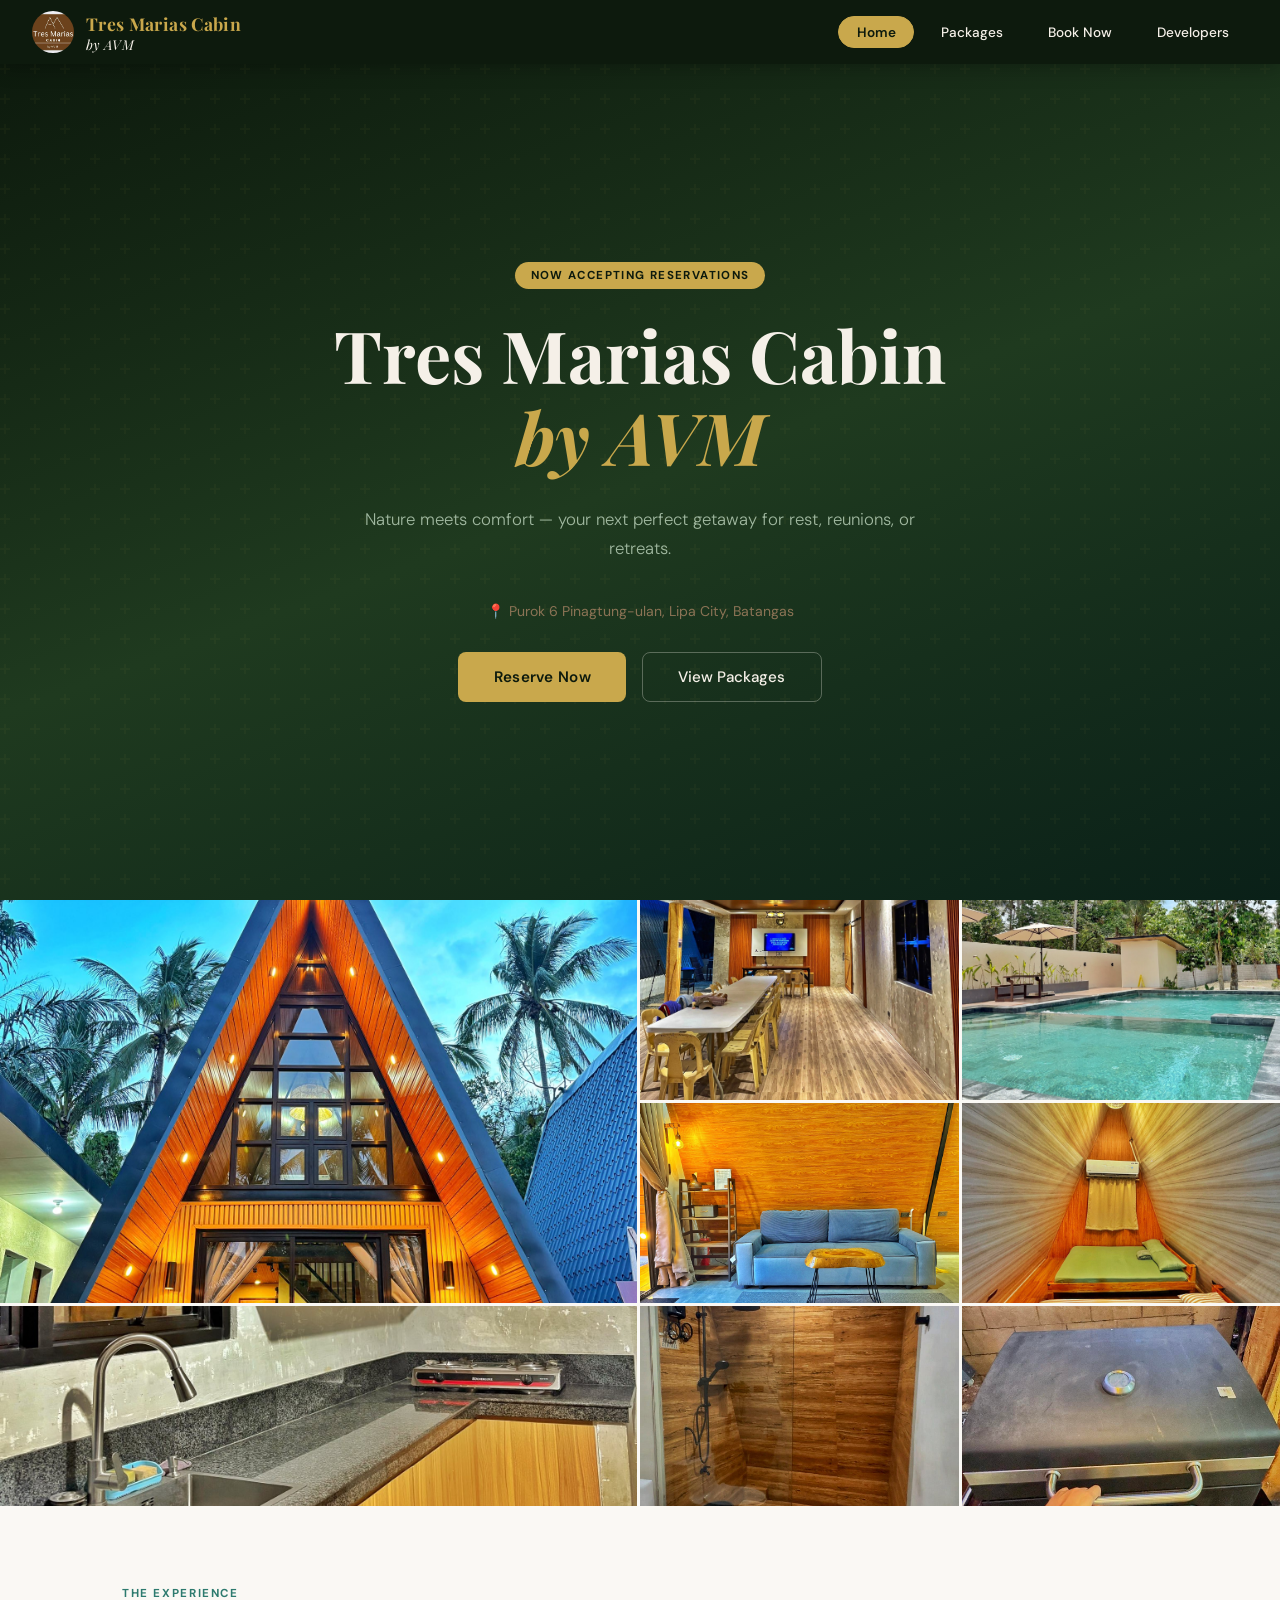
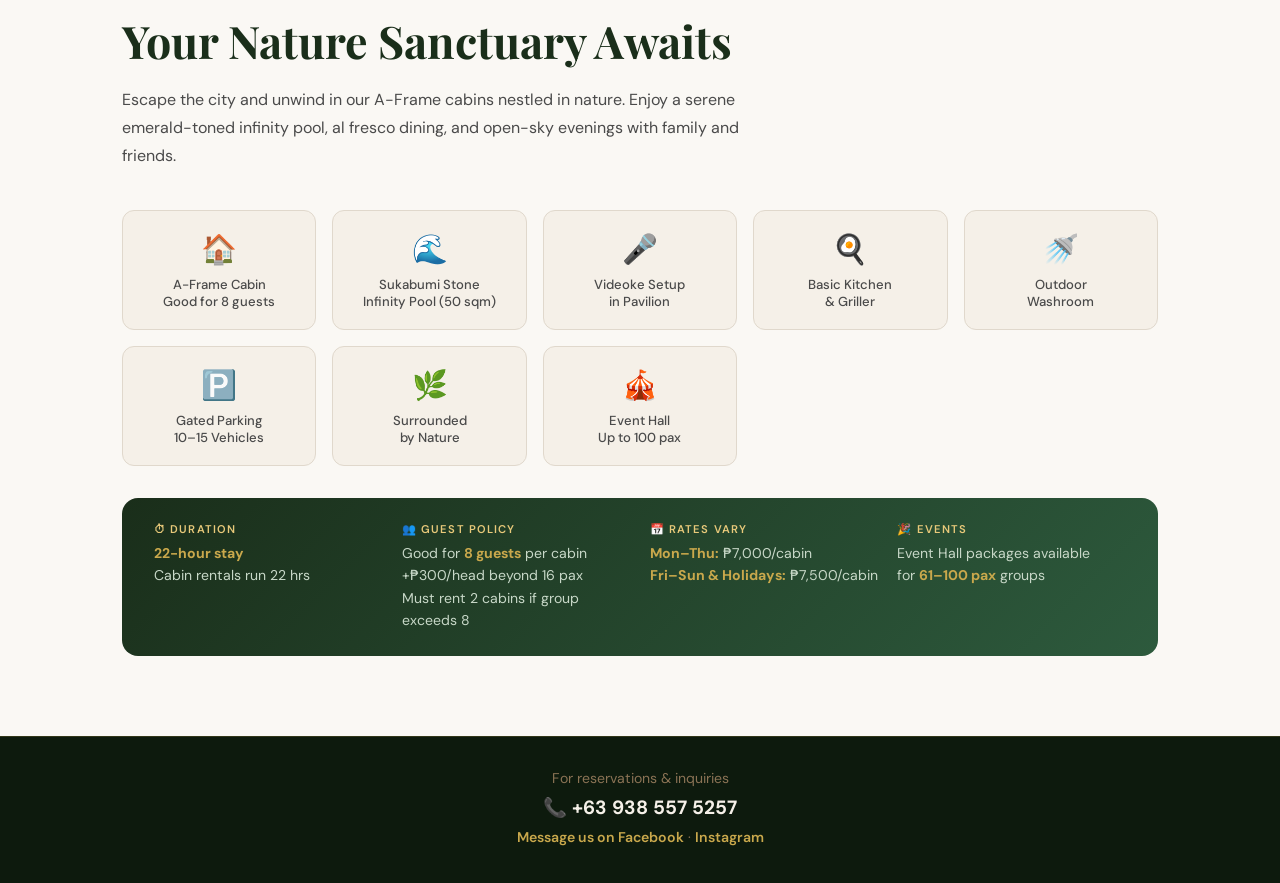
<file: TRES-MARIAS-CABIN/index.html>
<!DOCTYPE html>
<html lang="en">
<head>
  <meta charset="UTF-8" />
  <meta name="viewport" content="width=device-width, initial-scale=1.0" />
  <title>Tres Marias Cabin by AVM</title>
  <link rel="preconnect" href="https://fonts.googleapis.com" />
  <link rel="preconnect" href="https://fonts.gstatic.com" crossorigin />
  <link href="https://fonts.googleapis.com/css2?family=Playfair+Display:ital,wght@0,400;0,700;1,400&family=DM+Sans:wght@300;400;500;600&display=swap" rel="stylesheet" />
  <link rel="stylesheet" href="style.css" />
  <script src="script.js"></script>
</head>
<body>
<div class="app">

  <div class="toast" id="toast"><span class="toast-icon"></span><span id="toastMsg"></span></div>

  <nav class="nav">
    <div class="nav-brand">
      <img src="Logo.jpg" alt="Tres Marias Logo" class="nav-logo">
      <div>Tres Marias Cabin<span>by AVM</span></div>
    </div>
    <div class="nav-tabs">
      <button class="nav-tab active" onclick="showPage('home')">Home</button>
      <button class="nav-tab" onclick="showPage('packages')">Packages</button>
      <button class="nav-tab" onclick="showPage('booking')">Book Now</button>
      

      <button class="btn-footer-dev-btn" onclick="openDevelopers()">
        Developers
      </button>
    </div>
  </nav>

  <div id="page-home" class="page active">
    <section class="hero">
      <div class="hero-tag">NOW ACCEPTING RESERVATIONS</div>
      <h1>Tres Marias Cabin<br/><em>by AVM</em></h1>
      <p class="hero-sub">Nature meets comfort — your next perfect getaway for rest, reunions, or retreats.</p>
      <p class="hero-loc">📍 Purok 6 Pinagtung-ulan, Lipa City, Batangas</p>
      <div class="hero-cta">
        <button class="btn-primary" onclick="showPage('booking')">Reserve Now</button>
        <button class="btn-outline" onclick="showPage('packages')">View Packages</button>

        
      </div>
    </section>
    
    <div class="photo-strip">
      <img class="photo-main" src="A-Frame Cabins.jpg" alt="A-Frame Cabins" />
      <img class="photo-hall" src="Event Hall.jpg" alt="Event Hall" />
      <img class="photo-pool" src="Pool.jpg" alt="Pool" />
      <img class="photo-int"  src="Interior.jpg" alt="Interior" />
      <img class="photo-amen" src="Amenities.jpg" alt="Amenities" />
      <img class="photo-kit"  src="Kitchen.jpg" alt="Kitchen" />
      <img class="photo-bath" src="Bathroom.jpg" alt="Bathroom" />
      <img class="photo-gril" src="Griller.jpg" alt="Griller" />
    </div>

    <div class="section">
      <p class="section-tag">The Experience</p>
      <h2>Your Nature Sanctuary Awaits</h2>
      <p class="section-desc">Escape the city and unwind in our A-Frame cabins nestled in nature. Enjoy a serene emerald-toned infinity pool, al fresco dining, and open-sky evenings with family and friends.</p>
      <div class="amenities-grid">
        <div class="amenity-card"><div class="icon">🏠</div><div class="lbl">A-Frame Cabin<br/>Good for 8 guests</div></div>
        <div class="amenity-card"><div class="icon">🌊</div><div class="lbl">Sukabumi Stone<br/>Infinity Pool (50 sqm)</div></div>
        <div class="amenity-card"><div class="icon">🎤</div><div class="lbl">Videoke Setup<br/>in Pavilion</div></div>
        <div class="amenity-card"><div class="icon">🍳</div><div class="lbl">Basic Kitchen<br/>& Griller</div></div>
        <div class="amenity-card"><div class="icon">🚿</div><div class="lbl">Outdoor<br/>Washroom</div></div>
        <div class="amenity-card"><div class="icon">🅿️</div><div class="lbl">Gated Parking<br/>10–15 Vehicles</div></div>
        <div class="amenity-card"><div class="icon">🌿</div><div class="lbl">Surrounded<br/>by Nature</div></div>
        <div class="amenity-card"><div class="icon">🎪</div><div class="lbl">Event Hall<br/>Up to 100 pax</div></div>
      </div>
      <div class="pricing-note">
        <div class="pricing-note-item"><div class="pn-label">⏱ Duration</div><div class="pn-val"><strong>22-hour stay</strong><br/>Cabin rentals run 22 hrs</div></div>
        <div class="pricing-note-item"><div class="pn-label">👥 Guest Policy</div><div class="pn-val">Good for <strong>8 guests</strong> per cabin<br/>+₱300/head beyond 16 pax<br/>Must rent 2 cabins if group exceeds 8</div></div>
        <div class="pricing-note-item"><div class="pn-label">📅 Rates Vary</div><div class="pn-val"><strong>Mon–Thu:</strong> ₱7,000/cabin<br/><strong>Fri–Sun & Holidays:</strong> ₱7,500/cabin</div></div>
        <div class="pricing-note-item"><div class="pn-label">🎉 Events</div><div class="pn-val">Event Hall packages available<br/>for <strong>61–100 pax</strong> groups</div></div>
      </div>
    </div>

    <div class="contact-bar">
      <p>For reservations &amp; inquiries</p>
      <div class="phone">📞 +63 938 557 5257</div>
      <p><a href="#">Message us on Facebook</a> · <a href="#">Instagram</a></p>

    
    </div>
  </div>


<div class="modal-overlay" id="developersModal" onclick="closeDevelopers(event)">
  <div class="modal-box" style="max-width:1050px;background:#faf8f4;border-radius:26px;padding:3rem;position:relative;">
    
    <button class="modal-close-btn" onclick="closeDevelopers()" style="position:absolute;top:18px;right:18px;">✕</button>

    <div style="text-align:center;margin-bottom:2.5rem;">
      <p style="color:#c9a84c;font-size:0.75rem;font-weight:800;letter-spacing:0.35em;text-transform:uppercase;margin-bottom:0.8rem;">
        Behind the System
      </p>
      <h2 style="font-family:'Playfair Display',serif;color:#1a2e1a;font-size:3rem;margin-bottom:0.8rem;">
        Creative Development Team
      </h2>
      <p style="color:#4a4a4a;font-size:1rem;line-height:1.7;max-width:650px;margin:auto;">
        Meet the team responsible for designing and developing the Tres Marias Cabin by AVM Reservation System.
      </p>
    </div>

    <div style="display:grid;grid-template-columns:repeat(3,1fr);gap:1.5rem;">

      <div style="background:white;border:2px solid #c9a84c;border-radius:22px;padding:2rem 1.5rem;text-align:center;box-shadow:0 16px 45px rgba(201,168,76,0.25);transform:translateY(-8px);">
        <div style="display:inline-block;background:#c9a84c;color:white;padding:0.45rem 1rem;border-radius:30px;font-size:0.68rem;font-weight:800;letter-spacing:0.12em;text-transform:uppercase;margin-bottom:1.4rem;">
          👑 Lead Developer
        </div>
        <img src="Johnrey.jpg"
     alt="John Rey B. Obrador"
     style="width:110px;height:110px;border-radius:50%;object-fit:cover;
     border:4px solid #c9a84c;
     box-shadow:0 10px 25px rgba(0,0,0,.15);
     margin:0 auto 1.3rem;display:block;">
        <h3 style="font-family:'Playfair Display',serif;font-size:1.45rem;color:#1a1a1a;margin-bottom:0.5rem;">
          John Rey B. Obrador
        </h3>
        <h4 style="color:#c9a84c;font-size:0.82rem;font-weight:800;letter-spacing:0.08em;text-transform:uppercase;margin-bottom:1.2rem;">
          Team Leader
        </h4>
        <p style="color:#6f8178;font-size:0.9rem;line-height:1.7;">
          Led the development process, system planning, feature organization, and overall project direction.
        </p>
      </div>

      <div style="background:white;border:1px solid #e0d8cc;border-radius:22px;padding:2rem 1.5rem;text-align:center;box-shadow:0 4px 24px rgba(0,0,0,0.08);">
        <div style="display:inline-block;background:#e6ddcf;color:#1a2e1a;padding:0.45rem 1rem;border-radius:30px;font-size:0.68rem;font-weight:800;letter-spacing:0.12em;text-transform:uppercase;margin-bottom:1.4rem;">
          Member
        </div>
        <img src="Crishia.jpg"
     alt="Crishia Joy C. Atienza"
     style="width:110px;height:110px;border-radius:50%;object-fit:cover;
     border:4px solid #e0d8cc;
     box-shadow:0 10px 25px rgba(0,0,0,.15);
     margin:0 auto 1.3rem;display:block;">
        <h3 style="font-family:'Playfair Display',serif;font-size:1.45rem;color:#1a1a1a;margin-bottom:0.5rem;">
          Crishia Joy C. Atienza
        </h3>
        <h4 style="color:#c9a84c;font-size:0.82rem;font-weight:800;letter-spacing:0.08em;text-transform:uppercase;margin-bottom:1.2rem;">
          Project Member
        </h4>
        <p style="color:#6f8178;font-size:0.9rem;line-height:1.7;">
          Assisted in content preparation, layout planning, interface checking, and system documentation.
        </p>
      </div>

      <div style="background:white;border:1px solid #e0d8cc;border-radius:22px;padding:2rem 1.5rem;text-align:center;box-shadow:0 4px 24px rgba(0,0,0,0.08);">
        <div style="display:inline-block;background:#e6ddcf;color:#1a2e1a;padding:0.45rem 1rem;border-radius:30px;font-size:0.68rem;font-weight:800;letter-spacing:0.12em;text-transform:uppercase;margin-bottom:1.4rem;">
          Member
        </div>
        <img src="JohnAron.jpg"
     alt="John Aron T. Banzuela"
     style="width:110px;height:110px;border-radius:50%;object-fit:cover;
     border:4px solid #e0d8cc;
     box-shadow:0 10px 25px rgba(0,0,0,.15);
     margin:0 auto 1.3rem;display:block;">
        <h3 style="font-family:'Playfair Display',serif;font-size:1.45rem;color:#1a1a1a;margin-bottom:0.5rem;">
          John Aron T. Banzuela
        </h3>
        <h4 style="color:#c9a84c;font-size:0.82rem;font-weight:800;letter-spacing:0.08em;text-transform:uppercase;margin-bottom:1.2rem;">
          Project Member
        </h4>
        <p style="color:#6f8178;font-size:0.9rem;line-height:1.7;">
          Assisted in system layout, testing, feature review, and overall project support.
        </p>
      </div>

    </div>
  </div>
</div>

  <div id="page-packages" class="page">
    <div class="packages-section">
      <div class="packages-inner">
        <p class="section-tag">Our Offerings</p>
        <h2 style="font-family:'Playfair Display',serif;font-size:clamp(1.8rem,4vw,2.8rem);color:var(--forest);margin-bottom:0.5rem;">Packages &amp; Rates</h2>
        <p style="color:var(--text-mid);font-size:0.95rem;line-height:1.7;max-width:600px;">Choose the package that fits your group and occasion. All cabin stays are 22 hours and include pool access, pavilion use, and gated parking.</p>
        <div class="filter-bar">
          <button class="filter-btn active" onclick="filterPkgs(this,'all')">All Packages</button>
          <button class="filter-btn" onclick="filterPkgs(this,'cabin')">Cabin Stay</button>
          <button class="filter-btn" onclick="filterPkgs(this,'event')">Event Hall</button>
          <button class="filter-btn" onclick="filterPkgs(this,'combo')">Cabin + Event</button>
          <button class="filter-btn" onclick="filterPkgs(this,'day')">Daytime</button>
        </div>
        <div class="packages-grid" id="packagesGrid"></div>
        <div style="margin-top:2rem;padding:1.4rem 1.8rem;background:white;border:1px solid var(--border);border-radius:14px;">
          <p style="font-size:0.75rem;font-weight:700;letter-spacing:0.1em;text-transform:uppercase;color:var(--teal);margin-bottom:0.8rem;">📋 Important Rate Notes</p>
          <div style="display:grid;grid-template-columns:repeat(auto-fit,minmax(220px,1fr));gap:0.6rem 2rem;">
            <p style="font-size:0.83rem;color:var(--text-mid);">• All cabin stays are <strong>22 hours</strong></p>
            <p style="font-size:0.83rem;color:var(--text-mid);">• Weekday rate (Mon–Thu): <strong>₱7,000</strong></p>
            <p style="font-size:0.83rem;color:var(--text-mid);">• Weekend/Holiday rate (Fri–Sun): <strong>₱7,500</strong></p>
            <p style="font-size:0.83rem;color:var(--text-mid);">• Each cabin is good for <strong>up to 8 guests</strong></p>
            <p style="font-size:0.83rem;color:var(--text-mid);">• Groups of 9–16: must rent <strong>2 cabins</strong></p>
            <p style="font-size:0.83rem;color:var(--text-mid);">• Beyond 16 guests: <strong>+₱300/head</strong></p>
            <p style="font-size:0.83rem;color:var(--text-mid);">• Event Hall packages for <strong>61–100 pax</strong></p>
          </div>
        </div>
      </div>
    </div>
  </div>

  <div id="page-booking" class="page">
    <div class="booking-section">
      <div class="booking-inner">
        <p class="section-tag">Reservations</p>
        <h2>Book Your Stay</h2>
        <p style="color:#7a9e7a;font-size:0.95rem;line-height:1.6;margin-top:0.4rem;">Fill in the form below and we'll confirm your reservation within 24 hours.</p>
        <div class="booking-form">

          <div class="reserved-warning" id="reservedWarning">
            <div class="reserved-warning-icon">🚫</div>
            <div>
              <h4>This date is already RESERVED</h4>
              <p id="reservedWarningMsg">This package is already booked on the selected date. Please choose a different date or package.</p>
              <p class="suggest-dates" id="reservedSuggestDates"></p>
            </div>
          </div>

         
          <div class="form-row">
            <div class="form-group">
              <label>Full Name</label>
              <input type="text" placeholder="Enter your full name" id="f_name" oninput="updateSummary()" />
            </div>
            <div class="form-group">
              <label>Contact Number</label>
              <input
                type="tel"
                placeholder="Enter your contact number"
                id="f_phone"
                maxlength="11"
                inputmode="numeric"
                pattern="[0-9]{11}"
                oninput="this.value=this.value.replace(/\D/g,'')"
              />
            </div>
          </div>

          
          <div class="form-row">
            <div class="form-group">
              <label>Email Address</label>
              <input type="email" placeholder="Enter your email address" id="f_email" />
            </div>
            <div class="form-group">
              <label>Number of Guests</label>
              <input type="number" min="1" max="100" placeholder="e.g. 10" id="f_guests" oninput="updateSummary()" />
            </div>
          </div>

        
          <div class="form-row">
            <div class="form-group">
              <label>Check-in Date</label>
              <input type="date" id="f_date" oninput="updateSummary()" />
            </div>
            <div class="form-group">
              <label>Package</label>
              <select id="f_package" onchange="updateSummary()">
                <option value="">— Select a Package —</option>
              </select>
            </div>
          </div>

       
          <div class="availability-bar" id="availabilityBar">
            <div class="avail-title">📅 Reserved dates for this package:</div>
            <div class="avail-dates-grid" id="availDatesGrid"></div>
          </div>

          <div class="form-row">
            <div class="form-group form-group-full">
              <label>Special Requests / Notes</label>
              <textarea placeholder="e.g. special occasion, dietary needs, room preference…" id="f_notes"></textarea>
            </div>
          </div>

         
          <div class="booking-summary" id="bookingSummary" style="display:none;">
            <h4>📋 Booking Summary</h4>
            <div id="summaryRows"></div>
          </div>

          <p class="form-note">⚠️ Bookings are not confirmed until you receive a confirmation message.</p>
          <button class="form-submit" id="submitBtn" onclick="submitBooking()">✉️ Send Booking Request</button>
        </div>
      </div>
    </div>
  </div>

  
  <div id="page-admin" class="page">
    <div class="admin-layout">
      <aside class="admin-sidebar">
        <div class="admin-nav-item active" onclick="switchAdmin(this,'dashboard')">📊 Dashboard</div>
        <div class="admin-nav-item" onclick="switchAdmin(this,'bookings')">📅 Bookings</div>
        <div class="admin-nav-item" onclick="switchAdmin(this,'offers')">🏷️ Packages</div>
        <div class="admin-nav-item" onclick="switchAdmin(this,'guests')">👥 Guests</div>
        <div class="admin-nav-item" onclick="switchAdmin(this,'reserved')">🚫 Reserved Dates</div>
        <div class="storage-indicator"><div class="storage-dot"></div>Data saved locally</div>
        <div class="admin-nav-item" onclick="logoutStaff()" style="margin-top:auto;color:#ff6b6b;">🚪 Logout</div>
      </aside>
      <div class="admin-content">

       
        <div class="admin-panel active" id="admin-dashboard">
          <div class="admin-header"><h2>Dashboard</h2><p>Overview of reservations and resort activity.</p></div>
          <div class="stats-grid">
            <div class="stat-card"><div class="stat-label">Total Bookings</div><div class="stat-val" id="stat-total">0</div><div class="stat-sub">All time</div></div>
            <div class="stat-card"><div class="stat-label">Confirmed</div><div class="stat-val" id="stat-confirmed">0</div><div class="stat-sub">Active reservations</div></div>
            <div class="stat-card"><div class="stat-label">Pending</div><div class="stat-val" id="stat-pending">0</div><div class="stat-sub">Awaiting confirmation</div></div>
            <div class="stat-card"><div class="stat-label">Est. Revenue</div><div class="stat-val" id="stat-revenue">₱0</div><div class="stat-sub">Confirmed bookings</div></div>
          </div>
          <div class="table-card">
            <div class="table-toolbar"><h3>Recent Bookings</h3></div>
            <div class="table-wrap">
              <table>
                <thead><tr><th>Guest</th><th>Package</th><th>Date</th><th>Guests</th><th>Status</th><th>Actions</th></tr></thead>
                <tbody id="dashboardTableBody"><tr><td colspan="6"><div class="empty-state"><div class="empty-icon">📅</div><p>No bookings yet.</p></div></td></tr></tbody>
              </table>
            </div>
          </div>
          <div class="danger-zone" style="margin-top:2rem;">
            <p>⚠️ <strong>Danger Zone:</strong> Clear all locally stored data. This cannot be undone.</p>
            <button class="btn-danger" onclick="clearAllData()">🗑️ Clear All Data</button>
          </div>
        </div>

      
        <div class="admin-panel" id="admin-bookings">
          <div class="admin-header-row">
            <div class="admin-header" style="margin-bottom:0;"><h2>All Bookings</h2><p>Manage and update reservation status.</p></div>
          </div>
          <div class="table-card">
            <div class="table-toolbar">
              <h3>Reservations</h3>
              <input class="table-search" type="text" placeholder="Search guest or package…" oninput="searchBookings(this.value)" />
            </div>
            <div class="table-wrap">
              <table>
                <thead><tr><th>Guest</th><th>Contact</th><th>Package</th><th>Date</th><th>Guests</th><th>Status</th><th>Actions</th></tr></thead>
                <tbody id="bookingsTableBody"><tr><td colspan="7"><div class="empty-state"><div class="empty-icon">📭</div><p>No bookings yet.</p></div></td></tr></tbody>
              </table>
            </div>
          </div>
        </div>

      
        <div class="admin-panel" id="admin-offers">
          <div class="admin-header-row">
            <div class="admin-header" style="margin-bottom:0;"><h2>Packages &amp; Rates</h2><p>Edit packages here — changes appear instantly on the customer-facing Packages page and Booking form.</p></div>
            <button class="add-offer-btn" onclick="openAddOffer()">+ Add Package</button>
          </div>
          <div class="table-card">
            <div class="table-wrap">
              <table>
                <thead><tr><th>Icon</th><th>Package Name</th><th>Category</th><th>Rate</th><th>Duration</th><th>Notes</th><th>Actions</th></tr></thead>
                <tbody id="offersTableBody"></tbody>
              </table>
            </div>
          </div>
        </div>

        
        <div class="admin-panel" id="admin-guests">
          <div class="admin-header"><h2>Guest List</h2><p>All guests who have submitted booking requests.</p></div>
          <div class="table-card">
            <div class="table-wrap">
              <table>
                <thead><tr><th>Name</th><th>Email</th><th>Phone</th><th>Last Booking</th><th>Total Stays</th></tr></thead>
                <tbody id="guestsTableBody"><tr><td colspan="5"><div class="empty-state"><div class="empty-icon">👥</div><p>No guests yet.</p></div></td></tr></tbody>
              </table>
            </div>
          </div>
        </div>

        <div class="admin-panel" id="admin-reserved">
          <div class="admin-header"><h2>Reserved Dates</h2><p>All dates blocked from new bookings. Dates are auto-added when a booking is pending or confirmed, and cleared when cancelled or deleted.</p></div>
          <div class="reserved-dates-panel" id="reservedDatesPanel"><div class="empty-state"><div class="empty-icon">📅</div><p>No reserved dates yet.</p></div></div>
        </div>

      </div>
    </div>
  </div>

 
  <div class="modal-overlay" id="pkgModal" onclick="closePkgModal(event)">
    <div class="modal-box" id="pkgModalBox"></div>
  </div>

 
  <div class="admin-modal-overlay hidden" id="offerModalOverlay">
    <div class="admin-modal">
      <h3 id="offerModalTitle">Add Package</h3>
      <div class="admin-modal-grid">
        <div class="form-group"><label>Icon (Emoji)</label><input type="text" id="om_icon" placeholder="e.g. 🏠" maxlength="4" /></div>
        <div class="form-group"><label>Category</label>
          <select id="om_cat">
            <option value="cabin">Cabin Stay</option>
            <option value="event">Event Hall</option>
            <option value="combo">Cabin + Event</option>
            <option value="day">Daytime</option>
          </select>
        </div>
        <div class="form-group" style="grid-column:1/-1;"><label>Package Name</label><input type="text" id="om_name" placeholder="e.g. A-Frame Cabin Stay – Weekday" /></div>
        <div class="form-group"><label>Rate (₱)</label><input type="number" id="om_rate" placeholder="e.g. 7000" readonly/></div>
        <div class="form-group"><label>Duration / Slot</label><input type="text" id="om_duration" placeholder="e.g. 22 hrs" /></div>
        <div class="form-group" style="grid-column:1/-1;"><label>Notes</label><textarea id="om_notes" placeholder="e.g. Good for 8 guests, Mon–Thu rate"></textarea></div>
      </div>
      <div class="admin-modal-actions">
        <button class="btn-cancel" onclick="closeOfferModal()">Cancel</button>
        <button class="btn-save" onclick="saveOffer()">Save Package</button>
      </div>
    </div>
  </div>

 
  <div id="calPopup" class="cal-popup"></div>

</div>
</body>
</html>
</file>
<file: TRES-MARIAS-CABIN/style.css>
*, *::before, *::after { box-sizing: border-box; margin: 0; padding: 0; }
    :root {
      --forest: #1a2e1a; --deep: #0d1a0d; --gold: #c9a84c; --gold-light: #e8c97a;
      --cream: #f5f0e8; --warm-white: #faf8f4; --stone: #8b7355; --teal: #2d7a6e;
      --teal-light: #3d9e8f; --text-dark: #1a1a1a; --text-mid: #4a4a4a;
      --text-light: #8a8a8a; --border: #e0d8cc;
      --shadow: 0 4px 24px rgba(0,0,0,0.08); --shadow-lg: 0 12px 48px rgba(0,0,0,0.14);
      --reserved: #c0392b; --reserved-bg: #fde8e8; --reserved-light: #fff0f0;
    }
    body { font-family: 'DM Sans', sans-serif; background: var(--warm-white); color: var(--text-dark); }
    .app { min-height: 100vh; }
    .nav { background: var(--deep); padding: 0 2rem; display: flex; align-items: center; justify-content: space-between; height: 64px; position: sticky; top: 0; z-index: 100; box-shadow: 0 2px 20px rgba(0,0,0,0.3); }
    .nav-brand { display: flex; align-items: center; gap: 12px; font-family: 'Playfair Display', serif; color: var(--gold); font-size: 1.1rem; font-weight: 700; letter-spacing: 0.02em; }
    .nav-logo { height: 42px; width: auto; border-radius: 50px; object-fit: contain; }
    .nav-brand span { color: var(--cream); font-weight: 400; font-style: italic; font-size: 0.85rem; display: block; }
    .nav-tabs { display: flex; gap: 0.5rem; }
    .nav-tab { background: none; border: 1.5px solid transparent; color: var(--cream); padding: 0.4rem 1.1rem; border-radius: 20px; cursor: pointer; font-family: 'DM Sans', sans-serif; font-size: 0.85rem; font-weight: 500; transition: all 0.2s; }
    .nav-tab:hover { border-color: var(--gold); color: var(--gold); }
    .nav-tab.active { background: var(--gold); color: var(--deep); border-color: var(--gold); font-weight: 600; }
    .page { display: none; }
    .page.active { display: block; }
    .hero { background: linear-gradient(160deg, var(--deep) 0%, #1f3a1f 50%, #0a2018 100%); min-height: calc(100vh - 64px); display: flex; flex-direction: column; align-items: center; justify-content: center; text-align: center; padding: 4rem 2rem; position: relative; overflow: hidden; }
    .hero::before { content: ''; position: absolute; inset: 0; background: url("data:image/svg+xml,%3Csvg width='60' height='60' viewBox='0 0 60 60' xmlns='http://www.w3.org/2000/svg'%3E%3Cg fill='none' fill-rule='evenodd'%3E%3Cg fill='%23c9a84c' fill-opacity='0.04'%3E%3Cpath d='M36 34v-4h-2v4h-4v2h4v4h2v-4h4v-2h-4zm0-30V0h-2v4h-4v2h4v4h2V6h4V4h-4zM6 34v-4H4v4H0v2h4v4h2v-4h4v-2H6zM6 4V0H4v4H0v2h4v4h2V6h4V4H6z'/%3E%3C/g%3E%3C/g%3E%3C/svg%3E"); }
    .hero-tag { background: var(--gold); color: var(--deep); font-size: 0.72rem; font-weight: 700; letter-spacing: 0.12em; text-transform: uppercase; padding: 0.35rem 1rem; border-radius: 20px; margin-bottom: 1.5rem; display: inline-block; position: relative; }
    .hero h1 { font-family: 'Playfair Display', serif; font-size: clamp(2.2rem, 6vw, 4.5rem); color: var(--cream); line-height: 1.15; margin-bottom: 0.5rem; position: relative; }
    .hero h1 em { color: var(--gold); font-style: italic; }
    .hero-sub { color: #a0b8a0; font-size: 1.05rem; max-width: 560px; line-height: 1.7; margin: 1.2rem auto 2.5rem; font-weight: 300; position: relative; }
    .hero-loc { color: var(--stone); font-size: 0.88rem; margin-bottom: 2rem; position: relative; }
    .hero-cta { display: flex; gap: 1rem; justify-content: center; flex-wrap: wrap; position: relative; }
    .btn-primary { background: var(--gold); color: var(--deep); border: none; padding: 0.85rem 2.2rem; border-radius: 8px; font-family: 'DM Sans', sans-serif; font-size: 0.95rem; font-weight: 600; cursor: pointer; transition: all 0.2s; letter-spacing: 0.02em; }
    .btn-primary:hover { background: var(--gold-light); transform: translateY(-2px); box-shadow: 0 8px 24px rgba(201,168,76,0.35); }
    .btn-outline { background: none; color: var(--cream); border: 1.5px solid rgba(245,240,232,0.3); padding: 0.85rem 2.2rem; border-radius: 8px; font-family: 'DM Sans', sans-serif; font-size: 0.95rem; font-weight: 500; cursor: pointer; transition: all 0.2s; }
    .btn-outline:hover { border-color: var(--cream); background: rgba(245,240,232,0.07); }
    .photo-strip { display: grid; gap: 3px; grid-template-columns: 2fr 1fr 1fr; grid-template-rows: 200px 200px 200px; }
    .photo-strip img { width: 100%; height: 100%; object-fit: cover; display: block; }
    .photo-strip .photo-main  { grid-column: 1; grid-row: 1 / 3; }
    .photo-strip .photo-hall  { grid-column: 2; grid-row: 1; }
    .photo-strip .photo-pool  { grid-column: 3; grid-row: 1; }
    .photo-strip .photo-int   { grid-column: 2; grid-row: 2; }
    .photo-strip .photo-amen  { grid-column: 3; grid-row: 2; }
    .photo-strip .photo-kit   { grid-column: 1; grid-row: 3; }
    .photo-strip .photo-bath  { grid-column: 2; grid-row: 3; }
    .photo-strip .photo-gril  { grid-column: 3; grid-row: 3; }
    .section { padding: 5rem 2rem; max-width: 1100px; margin: 0 auto; }
    .section-tag { font-size: 0.72rem; font-weight: 700; letter-spacing: 0.14em; text-transform: uppercase; color: var(--teal); margin-bottom: 0.6rem; }
    .section h2 { font-family: 'Playfair Display', serif; font-size: clamp(1.8rem, 4vw, 2.8rem); color: var(--forest); margin-bottom: 1rem; }
    .section-desc { color: var(--text-mid); font-size: 1rem; line-height: 1.75; max-width: 620px; }
    .amenities-grid { display: grid; grid-template-columns: repeat(auto-fill, minmax(160px, 1fr)); gap: 1rem; margin-top: 2.5rem; }
    .amenity-card { background: var(--cream); border: 1px solid var(--border); border-radius: 12px; padding: 1.2rem; text-align: center; }
    .amenity-card .icon { font-size: 1.8rem; margin-bottom: 0.5rem; }
    .amenity-card .lbl { font-size: 0.82rem; color: var(--text-mid); font-weight: 500; }
    .pricing-note { background: linear-gradient(135deg, #1a2e1a, #2d5a3d); border-radius: 16px; padding: 1.5rem 2rem; margin-top: 2rem; display: grid; grid-template-columns: repeat(auto-fit, minmax(200px, 1fr)); gap: 1.2rem; }
    .pricing-note-item { color: var(--cream); }
    .pricing-note-item .pn-label { font-size: 0.7rem; letter-spacing: 0.1em; text-transform: uppercase; color: var(--gold-light); font-weight: 600; margin-bottom: 0.35rem; }
    .pricing-note-item .pn-val { font-size: 0.88rem; line-height: 1.6; color: #c8d8c8; }
    .pricing-note-item .pn-val strong { color: var(--gold); }
    .packages-section { background: #f7f5f0; padding: 5rem 2rem; }
    .packages-inner { max-width: 1100px; margin: 0 auto; }
    .packages-grid { display: grid; grid-template-columns: repeat(auto-fill, minmax(280px, 1fr)); gap: 1.2rem; margin-top: 2.5rem; }
    .pkg-card { border: 1.5px solid var(--border); border-radius: 16px; overflow: hidden; background: white; transition: all 0.2s; position: relative; display: flex; flex-direction: column; }
    .pkg-card:hover { border-color: var(--gold); box-shadow: var(--shadow-lg); transform: translateY(-3px); }
    .pkg-card-img { width: 100%; height: 180px; object-fit: cover; display: block; flex-shrink: 0; }
    .pkg-card-img-placeholder { width: 100%; height: 180px; display: flex; align-items: center; justify-content: center; font-size: 3.5rem; background: linear-gradient(135deg,#1a2e1a,#2d5a3d); flex-shrink: 0; }
    .pkg-card-body { padding: 1.2rem 1.4rem 1.4rem; display: flex; flex-direction: column; flex: 1; }
    .pkg-badge { display: inline-block; color: white; font-size: 0.68rem; font-weight: 700; letter-spacing: 0.08em; text-transform: uppercase; padding: 0.25rem 0.7rem; border-radius: 20px; margin-bottom: 0.8rem; align-self: flex-start; }
    .pkg-badge.day { background: #b07d2e; }
    .pkg-badge.overnight { background: var(--teal); }
    .pkg-badge.event { background: #5a3a8a; }
    .pkg-badge.cabin { background: var(--forest); }
    .pkg-badge.combo { background: #2d5a8a; }
    .pkg-card.is-reserved { border-color: var(--reserved) !important; }
    .pkg-card.is-reserved:hover { border-color: var(--reserved) !important; }
    .reserved-ribbon { position: absolute; top: 12px; right: -28px; background: var(--reserved); color: white; font-size: 0.68rem; font-weight: 800; letter-spacing: 0.12em; text-transform: uppercase; padding: 0.3rem 2.2rem; transform: rotate(35deg); box-shadow: 0 2px 8px rgba(192,57,43,0.4); pointer-events: none; z-index: 10; }
    .reserved-date-banner { background: var(--reserved-light); border: 1px solid #fca5a5; border-radius: 8px; padding: 0.6rem 0.9rem; margin-top: 0.8rem; font-size: 0.78rem; color: var(--reserved); font-weight: 600; display: flex; align-items: center; gap: 0.4rem; }
    .reserved-dates-list { font-size: 0.72rem; color: #9b1c1c; font-weight: 400; margin-top: 0.2rem; }
    .pkg-name { font-family: 'Playfair Display', serif; font-size: 1.05rem; color: var(--forest); margin-bottom: 0.4rem; line-height: 1.35; }
    .pkg-price { font-size: 1.8rem; font-weight: 700; color: var(--gold); margin: 0.6rem 0; }
    .pkg-price span { font-size: 0.85rem; color: var(--text-light); font-weight: 400; }
    .pkg-detail { font-size: 0.82rem; color: var(--text-mid); margin-bottom: 0.22rem; display: flex; align-items: center; gap: 0.4rem; }
    .btn-footer-dev-btn { background: none; border: 1.5px solid transparent; color: var(--cream); padding: 0.4rem 1.1rem; border-radius: 20px; cursor: pointer; font-family: 'DM Sans', sans-serif; font-size: 0.85rem; font-weight: 500; transition: all 0.2s; }
    .btn-footer-dev-btn:hover {  border-color: var(--gold); color: var(--gold);  }
    
    .pkg-actions {
      display: flex;
      gap: 0.5rem;
      margin-top: auto;
      padding-top: 1.2rem;
      align-items: stretch;
      flex-wrap: nowrap;
    }
    .pkg-see-details,
    .pkg-cal,
    .pkg-book {
      flex: 1;
      display: flex;
      align-items: center;
      justify-content: center;
      padding: 0.65rem 0.4rem;
      border-radius: 8px;
      font-family: 'DM Sans', sans-serif;
      font-size: 0.82rem;
      font-weight: 600;
      cursor: pointer;
      transition: all 0.2s;
      white-space: nowrap;
      line-height: 1;
      min-height: 38px;
    }
    .pkg-see-details { background: white; color: var(--forest); border: 1.5px solid var(--border); }
    .pkg-see-details:hover { border-color: var(--forest); background: #f7f5f0; }
    .pkg-cal { background: rgba(45,122,110,0.1); color: var(--teal); border: 1.5px solid var(--teal); }
    .pkg-cal:hover { background: var(--teal); color: white; }
    .pkg-book { background: var(--forest); color: var(--gold); border: none; }
    .pkg-book:hover { background: var(--deep); }

    .filter-bar { display: flex; gap: 0.5rem; flex-wrap: wrap; margin-top: 1.5rem; }
    .filter-btn { background: white; color: var(--text-mid); border: 1.5px solid var(--border); padding: 0.4rem 1.1rem; border-radius: 20px; cursor: pointer; font-size: 0.85rem; font-weight: 600; font-family: 'DM Sans', sans-serif; transition: all 0.2s; }
    .filter-btn.active { background: var(--forest); color: var(--gold); border-color: var(--forest); }
    .booking-section { background: linear-gradient(135deg, var(--forest), var(--deep)); padding: 5rem 2rem; min-height: 100vh; }
    .booking-inner { max-width: 760px; margin: 0 auto; }
    .booking-inner .section-tag { color: var(--gold-light); }
    .booking-inner h2 { font-family: 'Playfair Display', serif; font-size: clamp(1.8rem, 4vw, 2.8rem); color: var(--cream); margin-bottom: 0.5rem; }
    .booking-form { background: rgba(255,255,255,0.05); border: 1px solid rgba(201,168,76,0.2); border-radius: 20px; padding: 2.5rem; margin-top: 2.5rem; backdrop-filter: blur(10px); }
    .form-row { display: grid; grid-template-columns: 1fr 1fr; gap: 1.2rem; margin-bottom: 1.2rem; }
    .form-group { display: flex; flex-direction: column; gap: 0.4rem; }
    .form-group label { font-size: 0.8rem; font-weight: 600; letter-spacing: 0.05em; color: var(--gold-light); text-transform: uppercase; }
    .form-group input, .form-group select, .form-group textarea { background: rgba(255,255,255,0.07); border: 1px solid rgba(201,168,76,0.25); border-radius: 8px; padding: 0.75rem 1rem; color: var(--cream); font-family: 'DM Sans', sans-serif; font-size: 0.92rem; transition: border 0.2s; width: 100%; }
    .form-group input:focus, .form-group select:focus, .form-group textarea:focus { outline: none; border-color: var(--gold); }
    .form-group select option { background: var(--deep); color: var(--cream); }
    .form-group textarea { resize: vertical; min-height: 90px; }
    .form-group input::placeholder, .form-group textarea::placeholder { color: rgba(245,240,232,0.35); }
    .form-note { font-size: 0.78rem; color: #7a9e7a; margin-top: 0.3rem; }
    .form-submit { width: 100%; background: var(--gold); color: var(--deep); border: none; padding: 1rem; border-radius: 10px; font-family: 'DM Sans', sans-serif; font-size: 1rem; font-weight: 700; cursor: pointer; margin-top: 1.5rem; letter-spacing: 0.03em; transition: all 0.2s; }
    .form-submit:hover { background: var(--gold-light); }
    .form-submit:disabled { background: #5a5a5a; color: #9a9a9a; cursor: not-allowed; transform: none; }
    .form-group-full { grid-column: 1 / -1; }
    .reserved-warning { background: rgba(192,57,43,0.15); border: 1.5px solid rgba(192,57,43,0.5); border-radius: 12px; padding: 1rem 1.2rem; margin-bottom: 1.2rem; display: none; }
    .reserved-warning.show { display: flex; align-items: flex-start; gap: 0.75rem; }
    .reserved-warning-icon { font-size: 1.5rem; flex-shrink: 0; }
    .reserved-warning h4 { color: #ff8a80; font-size: 0.9rem; font-weight: 700; margin-bottom: 0.3rem; }
    .reserved-warning p { color: #ffb3ae; font-size: 0.82rem; line-height: 1.5; }
    .reserved-warning .suggest-dates { color: #ffcdd2; font-size: 0.78rem; margin-top: 0.4rem; }
    .availability-bar { background: rgba(45,122,110,0.15); border: 1px solid rgba(45,122,110,0.3); border-radius: 10px; padding: 0.8rem 1rem; margin-top: 0.5rem; font-size: 0.78rem; color: #7fd4c8; display: none; }
    .availability-bar.show { display: block; }
    .availability-bar .avail-title { font-weight: 700; margin-bottom: 0.4rem; color: #a0e8e0; }
    .avail-dates-grid { display: flex; flex-wrap: wrap; gap: 0.35rem; margin-top: 0.4rem; }
    .avail-date-chip { background: rgba(45,122,110,0.2); border: 1px solid rgba(45,122,110,0.3); border-radius: 20px; padding: 0.2rem 0.6rem; font-size: 0.72rem; color: #7fd4c8; }
    .avail-date-chip.taken { background: rgba(192,57,43,0.15); border-color: rgba(192,57,43,0.3); color: #ff8a80; text-decoration: line-through; }
    .contact-bar { background: var(--deep); border-top: 1px solid rgba(201,168,76,0.2); padding: 2rem; text-align: center; }
    .contact-bar p { color: var(--stone); font-size: 0.88rem; margin-bottom: 0.3rem; }
    .contact-bar a { color: var(--gold); text-decoration: none; font-weight: 600; }
    .contact-bar .phone { color: var(--cream); font-size: 1.2rem; font-weight: 700; margin: 0.5rem 0; }
    .admin-layout { display: flex; min-height: calc(100vh - 64px); }
    .admin-sidebar { width: 220px; background: var(--deep); border-right: 1px solid rgba(201,168,76,0.15); padding: 1.5rem 0; flex-shrink: 0; }
    .admin-nav-item { display: flex; align-items: center; gap: 0.7rem; padding: 0.75rem 1.5rem; color: #8aaa8a; font-size: 0.88rem; cursor: pointer; transition: all 0.2s; border-left: 3px solid transparent; }
    .admin-nav-item:hover { color: var(--cream); background: rgba(255,255,255,0.04); }
    .admin-nav-item.active { color: var(--gold); border-left-color: var(--gold); background: rgba(201,168,76,0.06); font-weight: 600; }
    .admin-content { flex: 1; background: #f7f6f3; padding: 2.5rem; overflow-y: auto; }
    .admin-header { margin-bottom: 2rem; }
    .admin-header h2 { font-family: 'Playfair Display', serif; font-size: 1.8rem; color: var(--forest); }
    .admin-header p { color: var(--text-light); font-size: 0.88rem; margin-top: 0.25rem; }
    .admin-panel { display: none; }
    .admin-panel.active { display: block; }
    .stats-grid { display: grid; grid-template-columns: repeat(4, 1fr); gap: 1.2rem; margin-bottom: 2.5rem; }
    .stat-card { background: white; border-radius: 14px; padding: 1.4rem; border: 1px solid var(--border); }
    .stat-card .stat-label { font-size: 0.75rem; text-transform: uppercase; letter-spacing: 0.08em; color: var(--text-light); font-weight: 600; margin-bottom: 0.5rem; }
    .stat-card .stat-val { font-size: 2rem; font-weight: 700; color: var(--forest); }
    .stat-card .stat-sub { font-size: 0.78rem; color: var(--teal); margin-top: 0.25rem; }
    .table-card { background: white; border-radius: 16px; border: 1px solid var(--border); overflow: hidden; }
    .table-toolbar { display: flex; align-items: center; justify-content: space-between; padding: 1.2rem 1.5rem; border-bottom: 1px solid var(--border); flex-wrap: wrap; gap: 0.8rem; }
    .table-toolbar h3 { font-family: 'Playfair Display', serif; font-size: 1.1rem; color: var(--forest); }
    .table-search { background: #f3f1ed; border: 1px solid var(--border); border-radius: 8px; padding: 0.5rem 1rem; font-family: 'DM Sans', sans-serif; font-size: 0.88rem; width: 220px; }
    .table-wrap { overflow-x: auto; }
    table { width: 100%; border-collapse: collapse; min-width: 600px; }
    th { background: #f9f7f4; font-size: 0.75rem; text-transform: uppercase; letter-spacing: 0.07em; color: var(--text-light); font-weight: 600; padding: 0.9rem 1.2rem; text-align: left; border-bottom: 1px solid var(--border); }
    td { padding: 1rem 1.2rem; font-size: 0.88rem; color: var(--text-mid); border-bottom: 1px solid #f0ede8; vertical-align: middle; }
    tr:last-child td { border-bottom: none; }
    tr:hover td { background: #faf9f6; }
    .status-badge { display: inline-block; padding: 0.25rem 0.7rem; border-radius: 20px; font-size: 0.72rem; font-weight: 700; letter-spacing: 0.05em; text-transform: uppercase; }
    .status-confirmed { background: #d4f4e4; color: #1a6640; }
    .status-pending { background: #fef3cd; color: #856404; }
    .status-cancelled { background: #fde8e8; color: #8b1a1a; }
    .action-btn { background: none; border: 1px solid var(--border); border-radius: 6px; padding: 0.3rem 0.7rem; font-size: 0.78rem; cursor: pointer; transition: all 0.15s; color: var(--text-mid); margin-right: 0.3rem; font-family: 'DM Sans', sans-serif; }
    .action-btn:hover { border-color: var(--teal); color: var(--teal); }
    .action-btn.danger:hover { border-color: #c0392b; color: #c0392b; }
    .empty-state { text-align: center; padding: 3rem 2rem; color: var(--text-light); }
    .empty-state .empty-icon { font-size: 2.5rem; margin-bottom: 0.8rem; }
    .empty-state p { font-size: 0.9rem; }
    .reserved-dates-panel { background: white; border-radius: 16px; border: 1px solid var(--border); padding: 1.5rem; margin-top: 1.5rem; }
    .reserved-dates-panel h3 { font-family: 'Playfair Display', serif; font-size: 1.1rem; color: var(--forest); margin-bottom: 1rem; }
    .reserved-pkg-group { margin-bottom: 1.2rem; padding-bottom: 1.2rem; border-bottom: 1px solid var(--border); }
    .reserved-pkg-group:last-child { margin-bottom: 0; padding-bottom: 0; border-bottom: none; }
    .reserved-pkg-name { font-size: 0.85rem; font-weight: 700; color: var(--forest); margin-bottom: 0.5rem; }
    .reserved-chips { display: flex; flex-wrap: wrap; gap: 0.4rem; }
    .reserved-chip { background: var(--reserved-bg); color: var(--reserved); border: 1px solid #fca5a5; border-radius: 20px; padding: 0.25rem 0.75rem; font-size: 0.75rem; font-weight: 700; display: flex; align-items: center; gap: 0.35rem; }
    .reserved-chip button { background: none; border: none; cursor: pointer; color: var(--reserved); font-size: 0.8rem; line-height: 1; padding: 0; margin-left: 0.2rem; opacity: 0.7; }
    .reserved-chip button:hover { opacity: 1; }
    .offer-icon { font-size: 1.4rem; }
    .admin-header-row { display: flex; justify-content: space-between; align-items: flex-start; flex-wrap: wrap; gap: 1rem; margin-bottom: 2rem; }
    .add-offer-btn { background: var(--forest); color: var(--gold); border: none; padding: 0.55rem 1.3rem; border-radius: 8px; cursor: pointer; font-family: 'DM Sans', sans-serif; font-size: 0.88rem; font-weight: 600; transition: background 0.2s; }
    .add-offer-btn:hover { background: var(--deep); }
    .modal-overlay { position: fixed; inset: 0; background: rgba(0,0,0,0.65); z-index: 500; display: flex; align-items: center; justify-content: center; padding: 1rem; backdrop-filter: blur(6px); opacity: 0; pointer-events: none; transition: opacity 0.25s; }
    .modal-overlay.open { opacity: 1; pointer-events: all; }
    .modal-box { background: white; border-radius: 20px; width: 100%; max-width: 660px; max-height: 90vh; overflow-y: auto; box-shadow: 0 32px 80px rgba(0,0,0,0.3); transform: translateY(28px) scale(0.97); transition: transform 0.28s; }
    .modal-overlay.open .modal-box { transform: translateY(0) scale(1); }
    .modal-photo-hero { width: 100%; height: 240px; overflow: hidden; display: block; }
    .modal-photo-hero img { width: 100%; height: 100%; object-fit: cover; display: block; }
    .modal-photo-hero.fallback { background: linear-gradient(135deg,#1a2e1a,#2d5a3d); display: flex; align-items: center; justify-content: center; font-size: 4rem; }
    .modal-inner { padding: 1.6rem 1.8rem 1.8rem; }
    .modal-header-row { display: flex; justify-content: space-between; align-items: flex-start; margin-bottom: 1rem; }
    .modal-pkg-title { font-family: 'Playfair Display', serif; font-size: 1.35rem; color: var(--forest); line-height: 1.3; }
    .modal-pkg-price { font-size: 1.6rem; font-weight: 700; color: var(--gold); white-space: nowrap; margin-left: 1rem; }
    .modal-pkg-price small { font-size: 0.8rem; color: var(--text-light); font-weight: 400; }
    .modal-desc { font-size: 0.88rem; color: var(--text-mid); line-height: 1.75; margin-bottom: 1.2rem; }
    .modal-section-lbl { font-size: 0.7rem; font-weight: 700; letter-spacing: 0.12em; text-transform: uppercase; color: var(--teal); margin-bottom: 0.6rem; }
    .modal-features { display: grid; grid-template-columns: 1fr 1fr; gap: 0.35rem 1rem; margin-bottom: 1.4rem; }
    .modal-feature-item { font-size: 0.83rem; color: var(--text-mid); display: flex; align-items: center; gap: 0.45rem; }
    .modal-feature-item::before { content: '✓'; color: var(--teal); font-weight: 700; flex-shrink: 0; }
    .modal-rate-box { background: #f7f5f0; border-radius: 12px; padding: 1rem 1.2rem; margin-bottom: 1.5rem; }
    .modal-rate-row { display: flex; justify-content: space-between; font-size: 0.85rem; color: var(--text-mid); padding: 0.3rem 0; border-bottom: 1px solid var(--border); }
    .modal-rate-row:last-child { border-bottom: none; font-weight: 700; color: var(--forest); }
    .modal-reserved-box { background: var(--reserved-light); border: 1px solid #fca5a5; border-radius: 12px; padding: 1rem 1.2rem; margin-bottom: 1.5rem; }
    .modal-reserved-box .modal-section-lbl { color: var(--reserved); }
    .modal-reserved-dates { display: flex; flex-wrap: wrap; gap: 0.4rem; margin-top: 0.5rem; }
    .modal-reserved-date { background: white; border: 1px solid #fca5a5; border-radius: 20px; padding: 0.25rem 0.75rem; font-size: 0.75rem; font-weight: 700; color: var(--reserved); }
    .modal-close-btn { background: #f0ede8; border: none; width: 32px; height: 32px; border-radius: 50%; cursor: pointer; font-size: 1rem; color: var(--text-mid); flex-shrink: 0; transition: background 0.15s; }
    .modal-close-btn:hover { background: #e0dbd3; }
    .modal-cta-row { display: flex; gap: 0.8rem; }
    .modal-reserve-btn { flex: 1; background: var(--forest); color: var(--gold); border: none; padding: 0.9rem; border-radius: 10px; font-family: 'DM Sans', sans-serif; font-size: 0.95rem; font-weight: 700; cursor: pointer; transition: background 0.2s; }
    .modal-reserve-btn:hover { background: var(--deep); }
    .admin-modal-overlay { position: fixed; inset: 0; background: rgba(0,0,0,0.5); z-index: 400; display: flex; align-items: center; justify-content: center; padding: 1rem; backdrop-filter: blur(4px); }
    .admin-modal-overlay.hidden { display: none; }
    .admin-modal { background: white; border-radius: 20px; padding: 2rem; max-width: 560px; width: 100%; box-shadow: 0 24px 80px rgba(0,0,0,0.2); max-height: 90vh; overflow-y: auto; }
    .admin-modal h3 { font-family: 'Playfair Display', serif; font-size: 1.3rem; color: var(--forest); margin-bottom: 1.5rem; }
    .admin-modal-grid { display: grid; grid-template-columns: 1fr 1fr; gap: 1rem; }
    .admin-modal .form-group { margin-bottom: 0; display: flex; flex-direction: column; gap: 0.35rem; }
    .admin-modal .form-group label { font-size: 0.75rem; font-weight: 600; letter-spacing: 0.05em; color: var(--text-light); text-transform: uppercase; }
    .admin-modal .form-group input, .admin-modal .form-group select, .admin-modal .form-group textarea { background: #f7f5f0; border: 1px solid var(--border); border-radius: 8px; padding: 0.6rem 0.9rem; font-family: 'DM Sans', sans-serif; font-size: 0.88rem; color: var(--text-dark); width: 100%; }
    .admin-modal .form-group input:focus, .admin-modal .form-group select:focus, .admin-modal .form-group textarea:focus { outline: none; border-color: var(--teal); }
    .admin-modal .form-group textarea { resize: vertical; min-height: 80px; }
    .admin-modal-actions { display: flex; gap: 0.8rem; margin-top: 1.5rem; justify-content: flex-end; }
    .btn-cancel { background: #f0ede8; border: none; padding: 0.6rem 1.4rem; border-radius: 8px; cursor: pointer; font-family: 'DM Sans', sans-serif; font-size: 0.88rem; color: var(--text-mid); font-weight: 500; }
    .btn-cancel:hover { background: #e0dbd3; }
    .btn-save { background: var(--forest); color: var(--gold); border: none; padding: 0.6rem 1.4rem; border-radius: 8px; cursor: pointer; font-family: 'DM Sans', sans-serif; font-size: 0.88rem; font-weight: 600; }
    .btn-save:hover { background: var(--deep); }
    .booking-summary { background: rgba(201,168,76,0.08); border: 1px solid rgba(201,168,76,0.25); border-radius: 14px; padding: 1.4rem; margin-bottom: 1.5rem; }
    .booking-summary h4 { font-family: 'Playfair Display', serif; color: var(--gold-light); font-size: 1rem; margin-bottom: 1rem; }
    .summary-row { display: flex; justify-content: space-between; font-size: 0.83rem; color: #b0c8b0; padding: 0.3rem 0; border-bottom: 1px solid rgba(255,255,255,0.06); }
    .summary-row:last-child { border-bottom: none; font-weight: 700; color: var(--gold-light); font-size: 0.95rem; margin-top: 0.4rem; padding-top: 0.6rem; border-top: 1px solid rgba(201,168,76,0.2); }
    .toast { position: fixed; bottom: 2rem; right: 2rem; background: var(--forest); color: var(--gold-light); padding: 0.9rem 1.4rem; border-radius: 12px; font-size: 0.88rem; font-weight: 500; box-shadow: 0 8px 32px rgba(0,0,0,0.25); z-index: 9999; transform: translateY(100px); opacity: 0; transition: all 0.35s cubic-bezier(0.34,1.56,0.64,1); border-left: 4px solid var(--gold); max-width: 320px; }
    .toast.show { transform: translateY(0); opacity: 1; }
    .toast .toast-icon { margin-right: 0.5rem; }
    .danger-zone { margin-top: 2rem; padding: 1.2rem 1.5rem; background: #fff5f5; border: 1px solid #fecaca; border-radius: 12px; }
    .danger-zone p { font-size: 0.82rem; color: #9b1c1c; margin-bottom: 0.8rem; }
    .btn-danger { background: #dc2626; color: white; border: none; padding: 0.55rem 1.2rem; border-radius: 8px; cursor: pointer; font-family: 'DM Sans', sans-serif; font-size: 0.82rem; font-weight: 600; transition: background 0.2s; }
    .btn-danger:hover { background: #b91c1c; }
    .storage-indicator { display: flex; align-items: center; gap: 0.5rem; font-size: 0.75rem; color: var(--teal); padding: 0.5rem 1.5rem; }
    .storage-dot { width: 7px; height: 7px; border-radius: 50%; background: var(--teal); animation: pulse 2s infinite; }

    
    .cal-popup { position: absolute; width: 300px; background: white; border-radius: 16px; box-shadow: 0 16px 48px rgba(0,0,0,0.18); z-index: 600; padding: 1.2rem; display: none; border: 1px solid var(--border); }
    .cal-popup.open { display: block; }
    .cal-header { display: flex; align-items: center; justify-content: space-between; gap: 0.5rem; margin-bottom: 1rem; }
    .cal-header button { background: var(--cream); border: none; width: 30px; height: 30px; border-radius: 50%; cursor: pointer; font-size: 1.2rem; color: var(--forest); font-weight: 700; flex-shrink: 0; transition: background 0.15s; display: flex; align-items: center; justify-content: center; }
    .cal-header button:hover { background: var(--border); }
    .cal-header-center { flex: 1; text-align: center; overflow: hidden; }
    .cal-pkg-name { font-size: 0.68rem; color: var(--teal); font-weight: 700; text-transform: uppercase; letter-spacing: 0.07em; white-space: nowrap; overflow: hidden; text-overflow: ellipsis; margin-bottom: 0.15rem; }
    .cal-month-label { font-family: 'Playfair Display', serif; font-size: 0.95rem; color: var(--forest); font-weight: 700; }
    .cal-weekdays { display: grid; grid-template-columns: repeat(7,1fr); gap: 2px; margin-bottom: 4px; }
    .cal-weekdays div { text-align: center; font-size: 0.68rem; font-weight: 700; color: var(--text-light); padding: 0.2rem 0; }
    .cal-grid { display: grid; grid-template-columns: repeat(7,1fr); gap: 3px; }
    .cal-cell { aspect-ratio: 1; display: flex; align-items: center; justify-content: center; border-radius: 6px; font-size: 0.78rem; font-weight: 500; }
    .cal-cell.empty { background: transparent; }
    .cal-cell.available { background: #d4f4e4; color: #1a6640; }
    .cal-cell.reserved { background: #fde8e8; color: var(--reserved); font-weight: 700; }
    .cal-cell.past { background: #f3f1ed; color: #ccc; }
    .cal-legend { display: flex; gap: 0.7rem; margin-top: 0.9rem; justify-content: center; flex-wrap: wrap; }
    .leg { font-size: 0.72rem; font-weight: 600; color: var(--text-mid); }
    .leg.available { color: #1a6640; }
    .leg.reserved { color: var(--reserved); }
    .leg.past { color: #bbb; }
    .cal-close-btn { width: 100%; margin-top: 0.8rem; background: var(--forest); color: var(--gold); border: none; padding: 0.55rem; border-radius: 8px; font-family: 'DM Sans', sans-serif; font-size: 0.82rem; font-weight: 600; cursor: pointer; transition: background 0.2s; }
    .cal-close-btn:hover { background: var(--deep); }

    @keyframes pulse { 0%,100%{opacity:1;transform:scale(1)} 50%{opacity:0.5;transform:scale(0.8)} }
    @media (max-width: 768px) {
      .nav-tabs { display: none; }
      .form-row { grid-template-columns: 1fr; }
      .stats-grid { grid-template-columns: 1fr 1fr; }
      .admin-layout { flex-direction: column; }
      .admin-sidebar { width: 100%; display: flex; overflow-x: auto; padding: 0.5rem; }
      .admin-nav-item { border-left: none; border-bottom: 3px solid transparent; white-space: nowrap; }
      .admin-nav-item.active { border-bottom-color: var(--gold); border-left-color: transparent; }
      .modal-features { grid-template-columns: 1fr; }
      .pricing-note { grid-template-columns: 1fr; }
      .pkg-actions { flex-wrap: wrap; }
      .pkg-see-details, .pkg-cal, .pkg-book { flex: 1 1 calc(50% - 0.25rem); min-width: 0; }
      .pkg-book { flex: 1 1 100%; }
      

      #developersModal .developers-modal {
  max-width: 1050px;
  background: var(--warm-white);
  padding: 3rem;
  border-radius: 24px;
}

#developersModal .developers-header {
  text-align: center;
  margin-bottom: 2.5rem;
}

#developersModal .developers-overline {
  color: var(--gold);
  font-size: 0.75rem;
  font-weight: 800;
  letter-spacing: 0.35em;
  text-transform: uppercase;
  margin-bottom: 0.8rem;
}

#developersModal .developers-header h2 {
  font-family: 'Playfair Display', serif;
  color: var(--forest);
  font-size: 3rem;
  margin-bottom: 0.8rem;
}

#developersModal .developers-header p {
  color: var(--text-mid);
  font-size: 1rem;
  max-width: 650px;
  margin: 0 auto;
  line-height: 1.7;
}

#developersModal .developers-grid {
  display: grid;
  grid-template-columns: repeat(3, 1fr);
  gap: 1.5rem;
}

#developersModal .developer-card {
  background: white;
  border: 1px solid var(--border);
  border-radius: 22px;
  padding: 2rem 1.5rem;
  text-align: center;
  min-height: 360px;
  box-shadow: var(--shadow);
}

#developersModal .leader-card {
  border: 2px solid var(--gold);
  box-shadow: 0 16px 45px rgba(201,168,76,0.25);
  transform: translateY(-8px);
}

#developersModal .developer-badge {
  display: inline-block;
  background: #e6ddcf;
  color: var(--forest);
  padding: 0.45rem 1rem;
  border-radius: 30px;
  font-size: 0.68rem;
  font-weight: 800;
  letter-spacing: 0.12em;
  text-transform: uppercase;
  margin-bottom: 1.4rem;
}

#developersModal .leader-card .developer-badge {
  background: var(--gold);
  color: white;
}

#developersModal .developer-avatar {
  width: 92px;
  height: 92px;
  border-radius: 50%;
  margin: 0 auto 1.3rem;
  background: linear-gradient(135deg, var(--forest), var(--teal));
  color: var(--gold);
  display: flex;
  align-items: center;
  justify-content: center;
  font-family: 'Playfair Display', serif;
  font-size: 1.6rem;
  font-weight: 700;
  border: 3px solid var(--cream);
}

#developersModal .developer-card h3 {
  font-family: 'Playfair Display', serif;
  color: var(--text-dark);
  font-size: 1.45rem;
  margin-bottom: 0.5rem;
}

#developersModal .developer-card h4 {
  color: var(--gold);
  font-size: 0.82rem;
  font-weight: 800;
  letter-spacing: 0.08em;
  text-transform: uppercase;
  margin-bottom: 1.2rem;
}

#developersModal .developer-card p {
  color: #6f8178;
  font-size: 0.9rem;
  line-height: 1.7;
}

@media (max-width: 900px) {
  #developersModal .developers-grid {
    grid-template-columns: 1fr;
  }

  #developersModal .leader-card {
    transform: none;
  }
}

  #om_rate[readonly]{
  opacity: 0.7;
  cursor: not-allowed;
  background: #eee8dc;
}

    }
</file>
